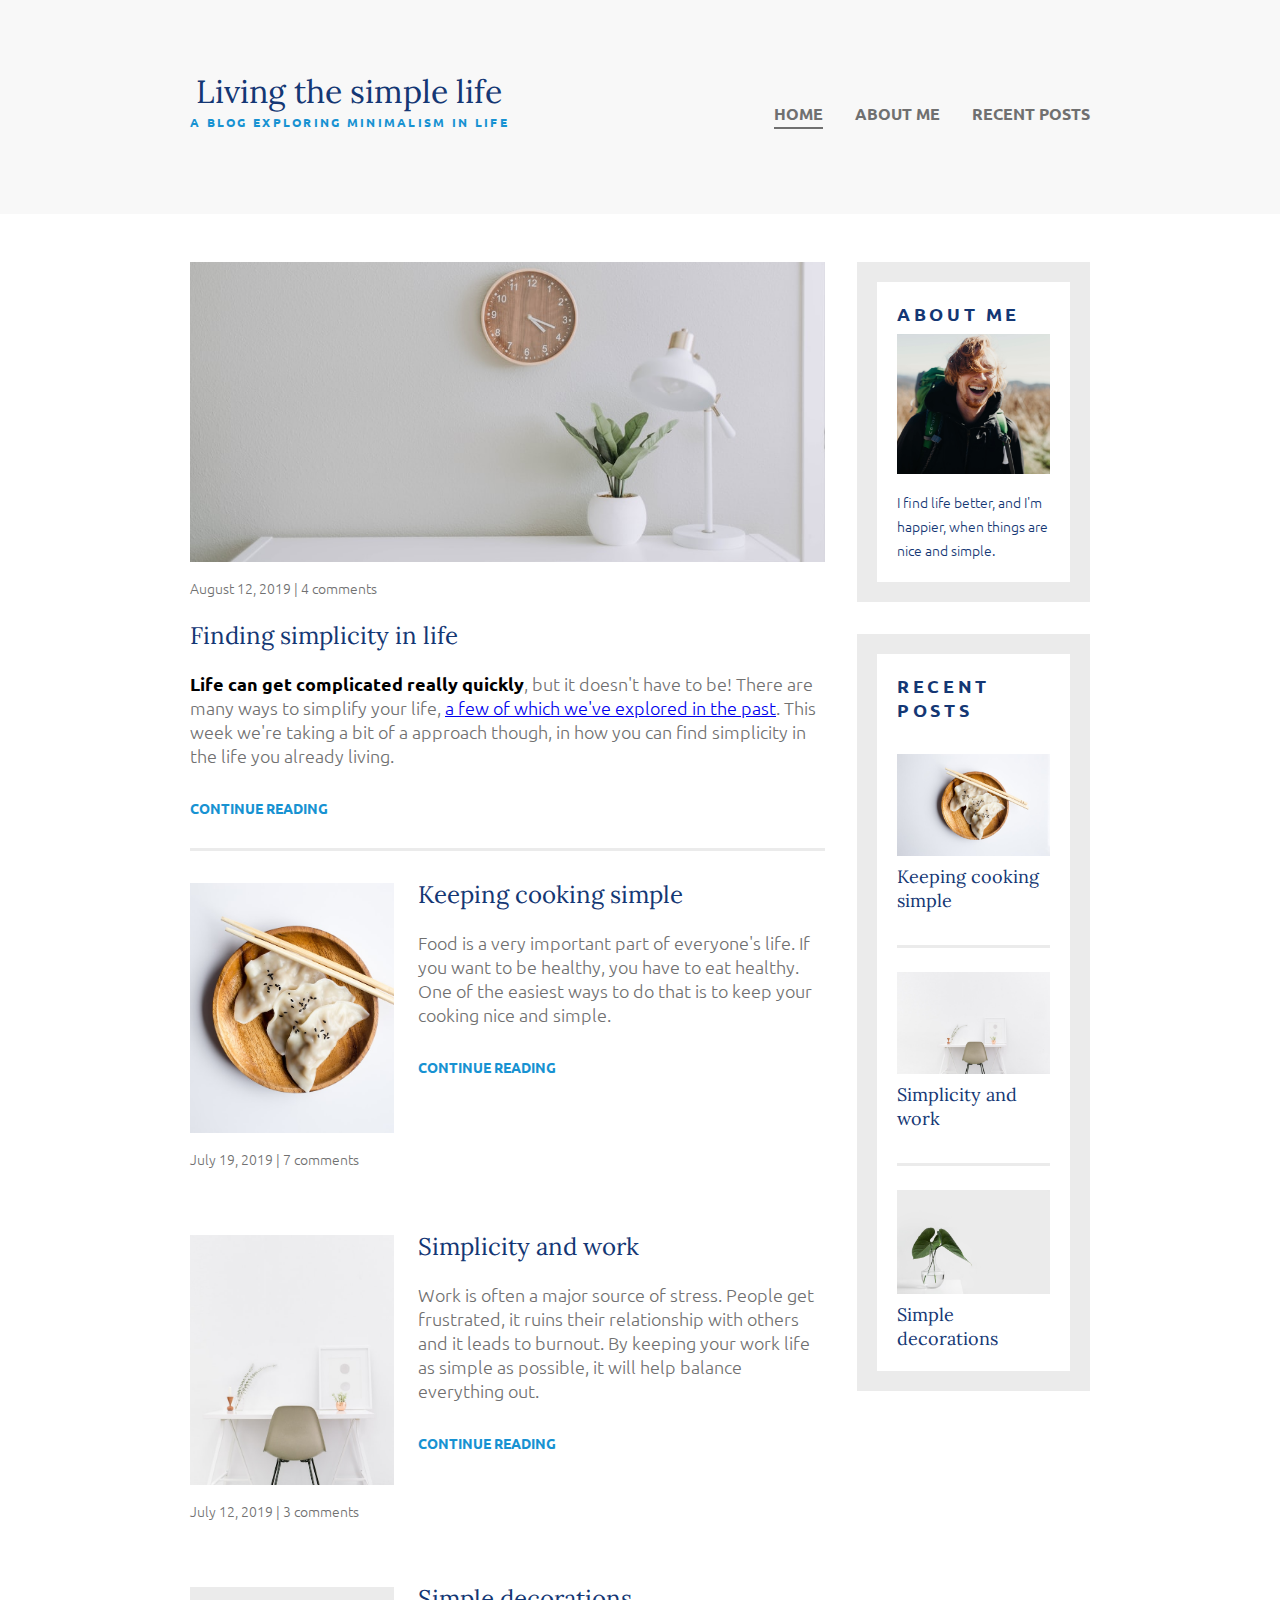
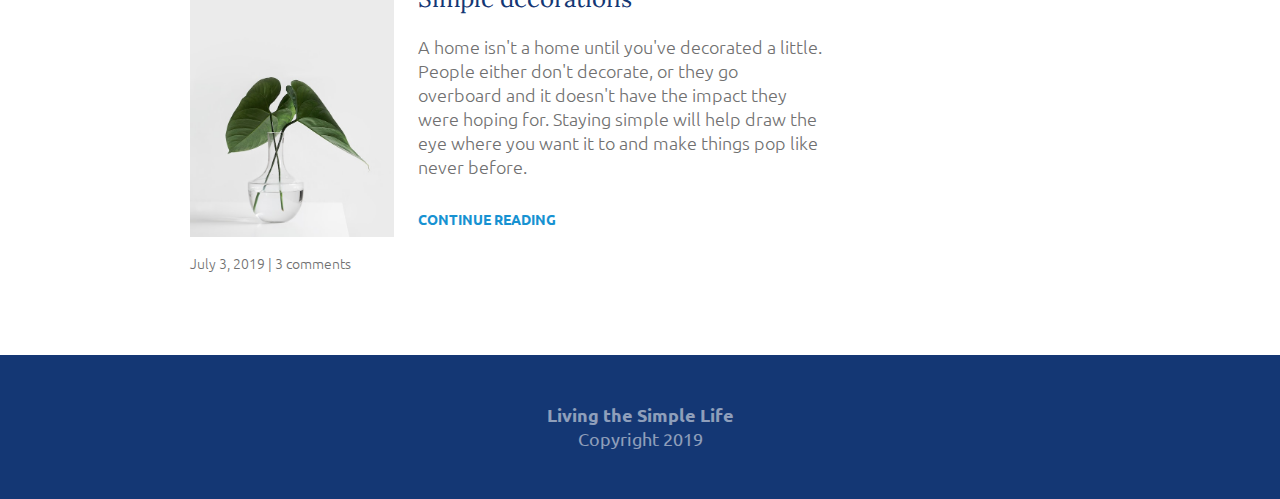
<file: Minimalistic_life_blog/index.html>
<!DOCTYPE html>
<html lang="en">
  <head>
    <meta charset="UTF-8" />
    <meta http-equiv="X-UA-Compatible" content="IE=edge" />
    <meta name="viewport" content="width=device-width, initial-scale=1.0" />
    <link rel="stylesheet" type="text/css" href="./style.css" />
    <link
      href="https://fonts.googleapis.com/css?family=Lora"
      rel="stylesheet"
    />
    <link
      href="https://fonts.googleapis.com/css?family=Ubuntu"
      rel="stylesheet"
    />
    <meta name="author" content="Wojtek" />
    <meta name="keyword" content="blog minimalism minimalistic life" />
    <meta
      name="description"
      content="Blog about minimalistic life!"
    />
    <title>My Blog</title>
  </head>
  <body>
    <div class="wrapper">
      <header>
        <div class="header__container">
          <div class="header__title">
            <h1><a href="./index.html" class="header__title--bigger">Living the simple life</a></h1>
            <p><a href="./index.html"class="header__title--smaller">A blog exploring minimalism in life</a>
              
            </p>
          </div>
          <nav>
            <ul class="nav__list">
              <li class="nav__list--item">
                <a class="nav--active-page nav--link" href="./index.html">Home</a>
              </li>
              <li class="nav__list--item">
                <a class="nav--link" href="./aboutme.html">About Me</a>
              </li>
              <li class="nav__list--item">
                <a class="nav--link" href="./recent_post.html">Recent Posts</a>
              </li>
            </ul>
          </nav>
        </div>
        <!-- header container -->
      </header>
      <div class="content__container">
        <main>
          <section class="section__top">
            <figure>
              <img src="./assets/desk.jfif" alt="" class="top-image" />
              <figcaption class="image-description">
                August 12, 2019 | 4 comments
              </figcaption>
            </figure>
            <div class="section__top-text">
              <h2 class="article-heading">Finding simplicity in life</h2>
              <p class="article-content">
                <span class="article-highlight">Life can get complicated really quickly</span>, but it
                doesn't have to be! There are many ways to simplify your life,
                <a  class="article-link" href="#">a few of which we've explored in the past</a>. This
                week we're taking a bit of a approach though, in how you can
                find simplicity in the life you already living.
              </p>
              <a href="#" class="article-read-more article-read-more-marginbtm">continue reading</a>
            </div>
          </section>
          <section class="section__bottom">
            <article class="article__recent">
              <figure>
                <img
                  src="./assets/food.jfif"
                  alt=""
                  class="article__recent-image"
                />
                <figcaption class="image-description">
                  July 19, 2019 | 7 comments
                </figcaption>
              </figure>
              <div class="article__recent-text">
                <h2 class="article-heading">Keeping cooking simple</h2>
                <p class="article-content">
                  Food is a very important part of everyone's life. If you want
                  to be healthy, you have to eat healthy. One of the easiest
                  ways to do that is to keep your cooking nice and simple.
                </p>
                <a href="#" class="article-read-more">continue reading</a>
              </div>
            </article>
            <article class="article__recent">
              <figure>
                <img
                  src="./assets/chair.jfif"
                  alt=""
                  class="article__recent-image article_recent-image-center"
                />
                <figcaption class="image-description">
                  July 12, 2019 | 3 comments
                </figcaption>
              </figure>
              <div class="article__recent-text">
                <h2 class="article-heading">Simplicity and work</h2>
                <p class="article-content">
                  Work is often a major source of stress. People get frustrated,
                  it ruins their relationship with others and it leads to
                  burnout. By keeping your work life as simple as possible, it
                  will help balance everything out.
                </p>
                <a href="#" class="article-read-more">continue reading</a>
              </div>
            </article>
            <article class="article__recent">
              <figure>
                <img
                  src="./assets/plant.jfif"
                  alt=""
                  class="article__recent-image article__recent-image-position "
                />
                <figcaption class="image-description">
                  July 3, 2019 | 3 comments
                </figcaption>
              </figure>
              <div class="article__recent-text">
                <h2 class="article-heading">Simple decorations</h2>
                <p class="article-content">
                  A home isn't a home until you've decorated a little. People
                  either don't decorate, or they go overboard and it doesn't
                  have the impact they were hoping for. Staying simple will help
                  draw the eye where you want it to and make things pop like
                  never before.
                </p>
                <a href="#" class="article-read-more">continue reading</a>
              </div>
            </article>
          </section>
        </main>
        <div class="sidebar">
          <div class="sidebar-widget widget__top">
            <h2> <a class="widget-heading" href="./aboutme.html">About me</a></h2>
            <img src="./assets/smiling_man.jfif" alt="" class="about-me-image" />
            <p class="widget-content">
              I find life better, and I'm happier, when things are nice and
              simple.
            </p>
          </div>
          <div class="sidebar-widget widget__bottom">
            <h2><a class="widget-heading" href="./recent_post.html">Recent posts</a></h2>
            <div class="widget-item">
              <img src="./assets/food.jfif" alt="" class="widget-image" />
              <h3 class="widget-description">Keeping cooking simple</h3>
            </div>
            <div class="widget-item widget-item--border">
              <img src="./assets/chair.jfif" alt="" class=" widget-image--position widget-image" />
              <h3 class="widget-description">Simplicity and work</h3>
            </div>
            <div class="widget-item  widget-item--border">
              <img src="./assets/plant.jfif" alt="" class="widget-image" />
              <h3 class="widget-description">Simple decorations</h3>
            </div>
          </div>
        </div>
      </div>
      <!-- content container -->
      <footer>
        <h5 class="footer-heading">Living the Simple Life</h5>
        <p class="footer-copyright">Copyright 2019</p>
      </footer>
    </div>
    <!-- page container -->
  </body>
</html>
</file>
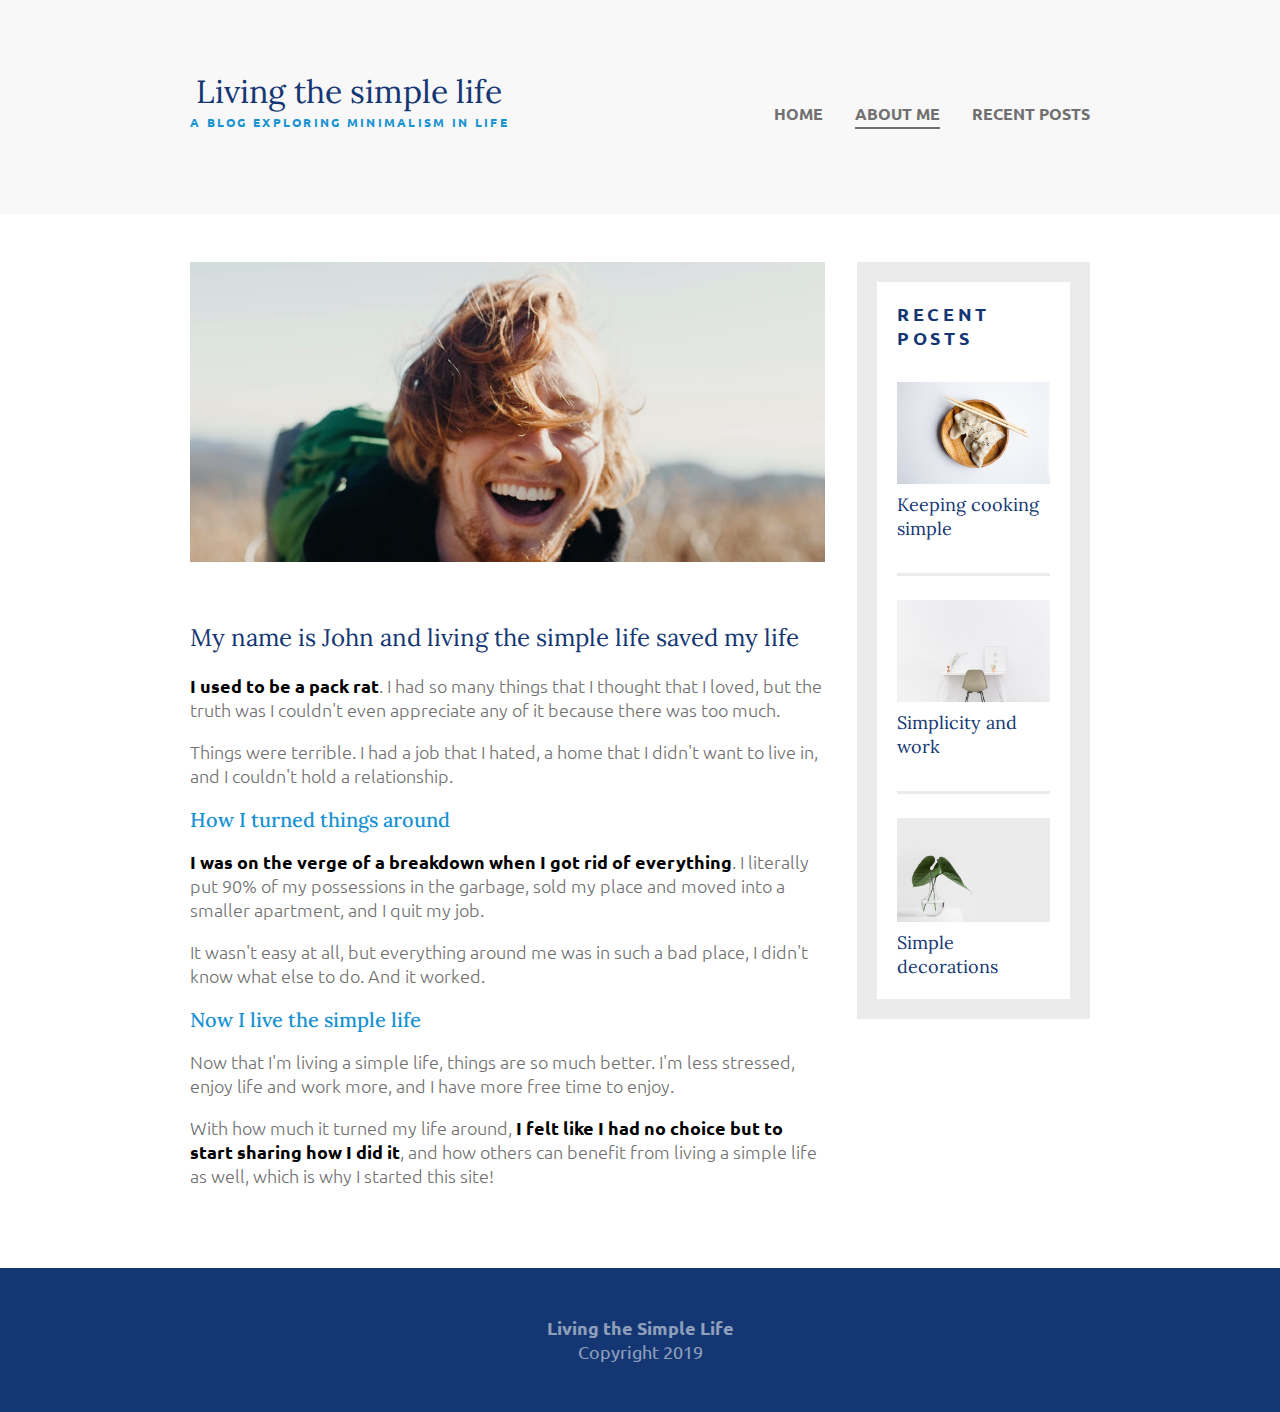
<file: Minimalistic_life_blog/aboutme.html>
<!DOCTYPE html>
<html lang="en">
  <head>
    <meta charset="UTF-8" />
    <meta http-equiv="X-UA-Compatible" content="IE=edge" />
    <meta name="viewport" content="width=device-width, initial-scale=1.0" />
    <link rel="stylesheet" type="text/css" href="./style_aboutme.css" />
    <link
      href="https://fonts.googleapis.com/css?family=Lora"
      rel="stylesheet"
    />
    <link
      href="https://fonts.googleapis.com/css?family=Ubuntu"
      rel="stylesheet"
    />
    <meta name="author" content="Wojtek" />
    <meta name="keyword" content="blog minimalism minimalistic life" />
    <meta
      name="description"
      content="Blog about minimalistic life!"
    />
    <title>My Blog</title>
  </head>
  <body>
    <div class="wrapper">
      <header>
        <div class="header__container">
          <div class="header__title">
            <h1><a class="header__title--bigger" href="./index.html">Living the simple life</a></h1>
            <p><a class="header__title--smaller" href="./aboutme.html">A blog exploring minimalism in life</a>
            </p>
          </div>
          <nav>
            <ul class="nav__list">
              <li class="nav__list--item">
                <a class="nav--link" href="./index.html">Home</a>
              </li>
              <li class="nav__list--item">
                <a class=" nav--active-page nav--link" href="./aboutme.html">About Me</a>
              </li>
              <li class="nav__list--item">
                <a class="nav--link" href="./recent_post.html">Recent Posts</a>
              </li>
            </ul>
          </nav>
        </div>
        <!-- header container -->
      </header>
      <div class="content__container">
        <main>
          <article class="main__article">
            <img src="./assets/smiling_man.jfif" alt="" class="top-image" />
            <div class="main__article-top">
              <h2 class="article-heading">
                My name is John and living the simple life saved my life
              </h2>
              <p class="article-content">
                <span class="article-highlight">I used to be a pack rat</span>.
                I had so many things that I thought that I loved, but the truth
                was I couldn't even appreciate any of it because there was too
                much.
              </p>
              <p class="article-content">
                Things were terrible. I had a job that I hated, a home that I
                didn't want to live in, and I couldn't hold a relationship.
              </p>
            </div>
            <div class="main__article-middle">
              <h2 class="article-subheading">How I turned things around</h2>
              <p class="article-content">
                <span class="article-highlight"
                  >I was on the verge of a breakdown when I got rid of
                  everything</span
                >. I literally put 90% of my possessions in the garbage, sold my
                place and moved into a smaller apartment, and I quit my job.
              </p>
              <p class="article-content">
                It wasn't easy at all, but everything around me was in such a
                bad place, I didn't know what else to do. And it worked.
              </p>
            </div>

            <div class="main__article-bottom">
              <h2 class="article-subheading">Now I live the simple life</h2>
              <p class="article-content">
                Now that I'm living a simple life, things are so much better.
                I'm less stressed, enjoy life and work more, and I have more
                free time to enjoy.
              </p>
              <p class="article-content">
                With how much it turned my life around, <span class="article-highlight">I felt like I had no
                    choice but to start sharing how I did it</span>, and how others can
                benefit from living a simple life as well, which is why I
                started this site!
              </p>
            </div>
          </article>
        </main>
        <div class="sidebar">
          <div class="sidebar-widget">
            <h2> <a class="widget-heading" href="./recent_post.html">Recent posts</a></h2>
            <div class="widget-item">
              <img src="./assets/food.jfif" alt="" class="widget-image" />
              <h3 class="widget-description">Keeping cooking simple</h3>
            </div>
            <div class="widget-item widget-item--border">
              <img src="./assets/chair.jfif" alt="" class="widget-image widget-image--position" />
              <h3 class="widget-description">Simplicity and work</h3>
            </div>
            <div class="widget-item widget-item--border">
              <img src="./assets/plant.jfif" alt="" class="widget-image" />
              <h3 class="widget-description">Simple decorations</h3>
            </div>
          </div>
        </div>
      </div>
      <!-- content container -->
      <footer>
        <h5 class="footer-heading">Living the Simple Life</h5>
        <p class="footer-copyright">Copyright 2019</p>
      </footer>
    </div>
    <!-- page container -->
  </body>
</html>
</file>
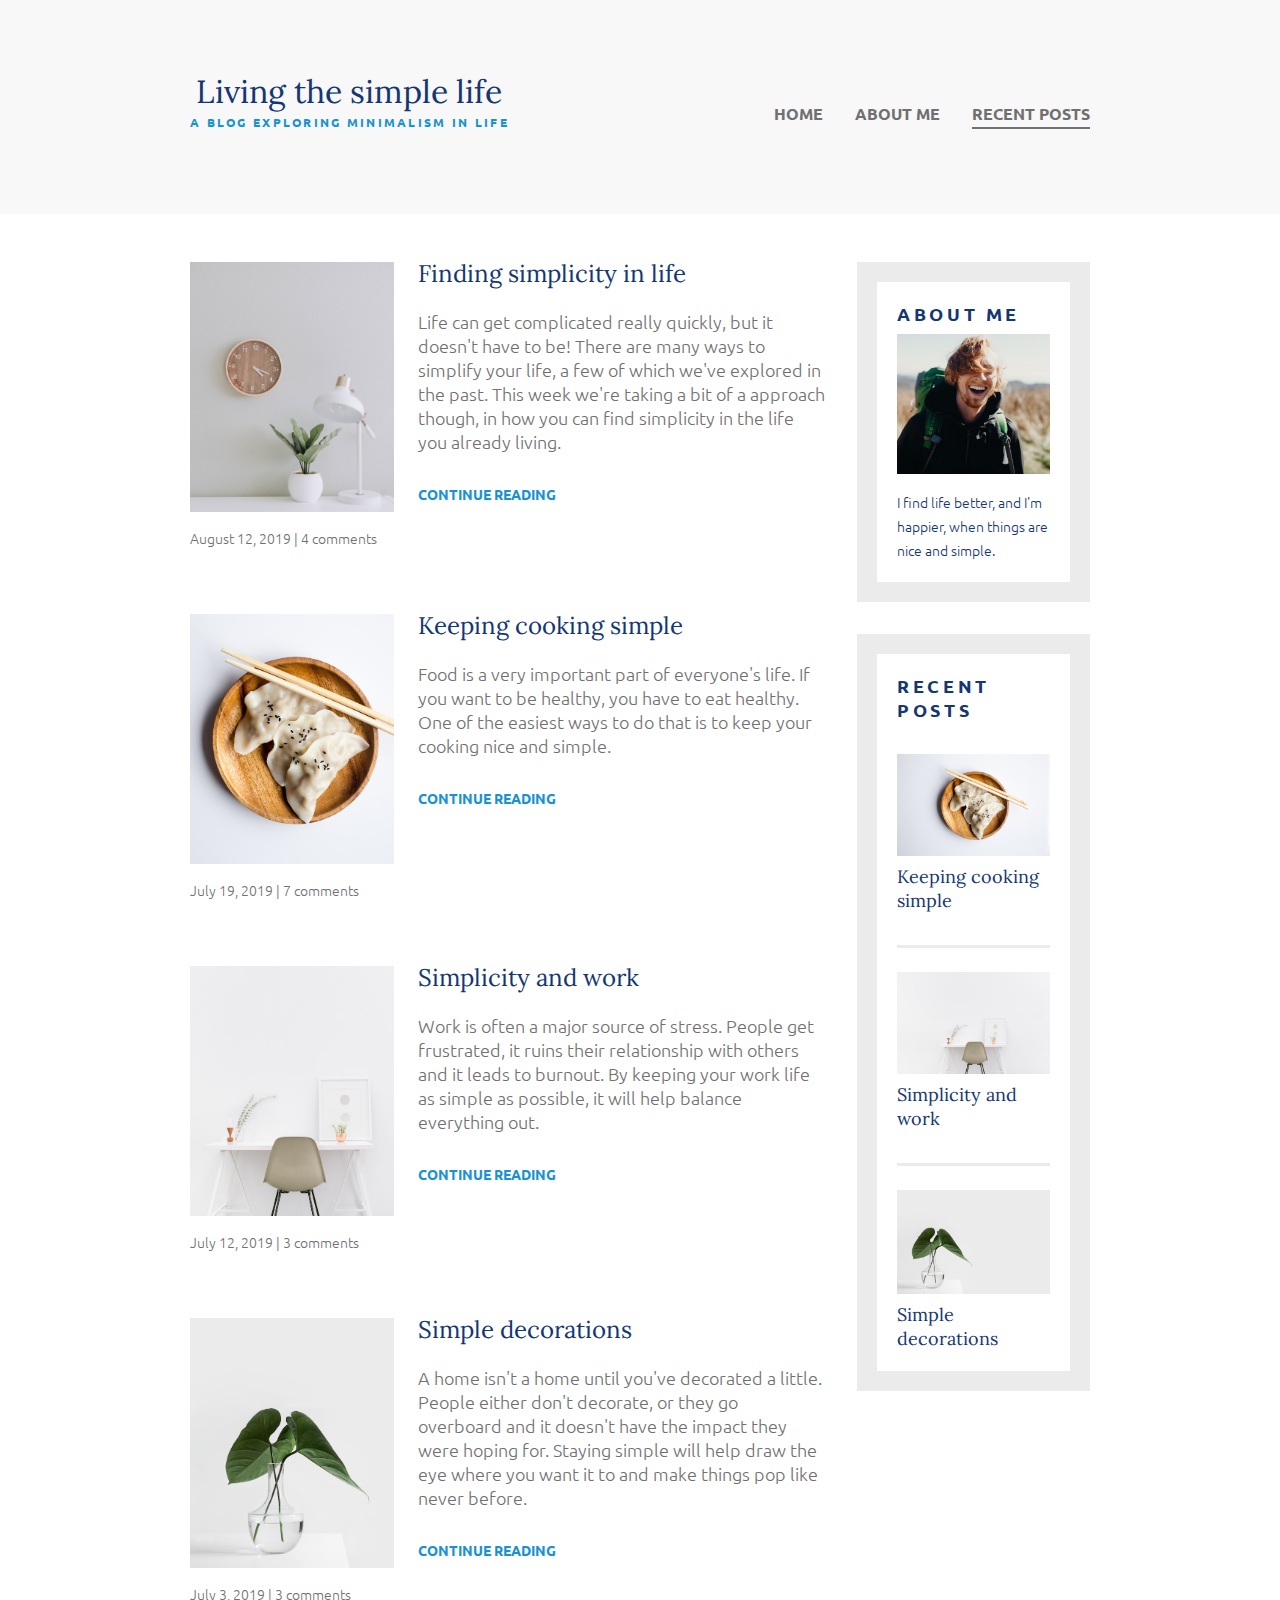
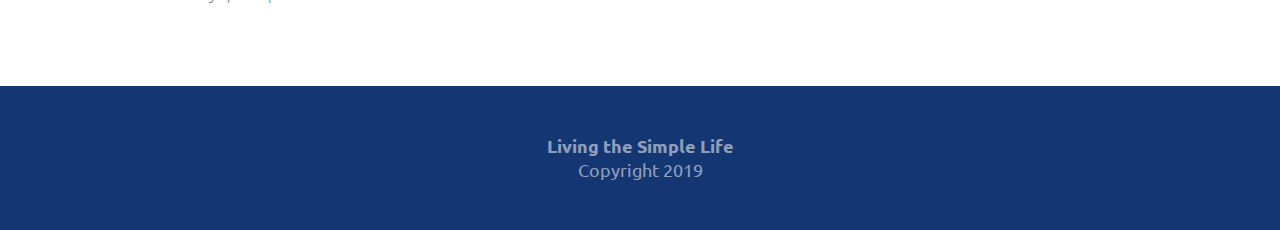
<file: Minimalistic_life_blog/recent_post.html>
<!DOCTYPE html>
<html lang="en">
  <head>
    <meta charset="UTF-8" />
    <meta http-equiv="X-UA-Compatible" content="IE=edge" />
    <meta name="viewport" content="width=device-width, initial-scale=1.0" />
    <link rel="stylesheet" type="text/css" href="./style_recent_post.css" />
    <link
      href="https://fonts.googleapis.com/css?family=Lora"
      rel="stylesheet"
    />
    <link
      href="https://fonts.googleapis.com/css?family=Ubuntu"
      rel="stylesheet"
    />
    <meta name="author" content="Wojtek" />
    <meta name="keyword" content="blog minimalism minimalistic life" />
    <meta
      name="description"
      content="Blog about minimalistic life!"
    />
    <title>My Blog</title>
  </head>
  <body>
    <div class="wrapper">
      <header>
        <div class="header__container">
          <div class="header__title">
            <h1><a class="header__title--bigger" href="./index.html">Living the simple life</a></h1>
            <p><a class="header__title--smaller" href="./index.html">A blog exploring minimalism in life</a></p>
          </div>
          <nav>
            <ul class="nav__list">
              <li class="nav__list--item">
                <a class=" nav--link" href="./index.html">Home</a>
              </li>
              <li class="nav__list--item">
                <a class="nav--link" href="./aboutme.html">About Me</a>
              </li>
              <li class="nav__list--item">
                <a class="nav--active-page nav--link" href="./recent_post.html">Recent Posts</a>
              </li>
            </ul>
          </nav>
        </div>
        <!-- header container -->
      </header>
      <div class="content__container">
        <main>
            <article class="article__recent">
                <figure>
                  <img
                    src="./assets/desk.jfif"
                    alt=""
                    class="article__recent-image article__recent-image-top"
                  />
                  <figcaption class="image-description">
                    August 12, 2019 | 4 comments
                  </figcaption>
                </figure>
                <div class="article__recent-text">
                  <h2 class="article-heading">Finding simplicity in life</h2>
                  <p class="article-content">
                    Life can get complicated really quickly, but it
                doesn't have to be! There are many ways to simplify your life,
                a few of which we've explored in the past. This
                week we're taking a bit of a approach though, in how you can
                find simplicity in the life you already living.
                  </p>
                  <a href="#" class="article-read-more">continue reading</a>
                </div>
              </article>
            <article class="article__recent">
              <figure>
                <img
                  src="./assets/food.jfif"
                  alt=""
                  class="article__recent-image"
                />
                <figcaption class="image-description">
                  July 19, 2019 | 7 comments
                </figcaption>
              </figure>
              <div class="article__recent-text">
                <h2 class="article-heading">Keeping cooking simple</h2>
                <p class="article-content">
                  Food is a very important part of everyone's life. If you want
                  to be healthy, you have to eat healthy. One of the easiest
                  ways to do that is to keep your cooking nice and simple.
                </p>
                <a href="#" class="article-read-more">continue reading</a>
              </div>
            </article>
            <article class="article__recent">
              <figure>
                <img
                  src="./assets/chair.jfif"
                  alt=""
                  class="article__recent-image article_recent-image-center"
                />
                <figcaption class="image-description">
                  July 12, 2019 | 3 comments
                </figcaption>
              </figure>
              <div class="article__recent-text">
                <h2 class="article-heading">Simplicity and work</h2>
                <p class="article-content">
                  Work is often a major source of stress. People get frustrated,
                  it ruins their relationship with others and it leads to
                  burnout. By keeping your work life as simple as possible, it
                  will help balance everything out.
                </p>
                <a href="#" class="article-read-more">continue reading</a>
              </div>
            </article>
            <article class="article__recent">
              <figure>
                <img
                  src="./assets/plant.jfif"
                  alt=""
                  class="article__recent-image article__recent-image-position "
                />
                <figcaption class="image-description">
                  July 3, 2019 | 3 comments
                </figcaption>
              </figure>
              <div class="article__recent-text">
                <h2 class="article-heading">Simple decorations</h2>
                <p class="article-content">
                  A home isn't a home until you've decorated a little. People
                  either don't decorate, or they go overboard and it doesn't
                  have the impact they were hoping for. Staying simple will help
                  draw the eye where you want it to and make things pop like
                  never before.
                </p>
                <a href="#" class="article-read-more">continue reading</a>
              </div>
            </article>
        </main>
        <div class="sidebar">
          <div class="sidebar-widget widget__top">
            <h2><a href="./aboutme.html" class="widget-heading">About me</a></h2>
            <img src="./assets/smiling_man.jfif" alt="" class="about-me-image" />
            <p class="widget-content">
              I find life better, and I'm happier, when things are nice and
              simple.
            </p>
          </div>
          <div class="sidebar-widget widget__bottom">
            <h2><a class="widget-heading" href="./recent_post.html">Recent posts</a></h2>
            <div class="widget-item">
              <img src="./assets/food.jfif" alt="" class="widget-image" />
              <h3 class="widget-description">Keeping cooking simple</h3>
            </div>
            <div class="widget-item widget-item--border">
              <img src="./assets/chair.jfif" alt="" class=" widget-image--position widget-image" />
              <h3 class="widget-description">Simplicity and work</h3>
            </div>
            <div class="widget-item  widget-item--border">
              <img src="./assets/plant.jfif" alt="" class="widget-image" />
              <h3 class="widget-description">Simple decorations</h3>
            </div>
          </div>
        </div>
      </div>
      <!-- content container -->
      <footer>
        <h5 class="footer-heading">Living the Simple Life</h5>
        <p class="footer-copyright">Copyright 2019</p>
      </footer>
    </div>
    <!-- page container -->
  </body>
</html>
</file>
<file: Minimalistic_life_blog/style.css>
html,body,div,span,applet,object,iframe,h1,h2,h3,h4,h5,h6,p,blockquote,pre,a,abbr,acronym,address,big,cite,code,del,dfn,em,img,ins,kbd,q,s,samp,small,strike,strong,sub,sup,tt,var,b,u,i,center,dl,dt,dd,ol,ul,li,fieldset,form,label,legend,table,caption,tbody,tfoot,thead,tr,th,td,article,aside,canvas,details,embed,figure,figcaption,footer,header,hgroup,menu,nav,output,ruby,section,summary,time,mark,audio,video { margin: 0; padding: 0; border: 0; font-size: 100%; font: inherit; vertical-align: baseline;}
article,aside,details,figcaption,figure,footer,header,hgroup,menu,nav,section { display: block;}
body { line-height: 1;}
ol,ul { list-style: none;}
blockquote,q { quotes: none;}
blockquote:before,blockquote:after,q:before,q:after { content: ''; content: none;}
table { border-collapse: collapse; border-spacing: 0;}

:root {
    --white: #F8F8F8;
    --grey: #707070;
    --light-blue: #1792D2;
    --navy: #143774;
    --dark-grey: #EBEBEB;
}

html {
    box-sizing: border-box;
}

*,
*::after,
*::before {
    box-sizing: inherit;
}

body {
    font-family: 'Ubuntu', serif;
    line-height: 1.5rem; 
}

/* IMAGES */

img {
    max-width: 100%;
    display: block;
}

.top-image {
    max-height: 300px;
    min-height: 200px;
    width: 100%;
    object-fit: cover;
    object-position: center bottom;
}

.article__recent-image {
    min-height: 250px;
    object-fit: cover;
}

.article__recent-image-position {
    object-position: 0% 50%;
}

.about-me-image {
    max-height: 140px;
    width: 100%;
    object-fit: cover;
    object-position: bottom;
    margin-top: 0.5em;
    margin-bottom: 1em;
}


/*=================================
TYPOGRAPHY 
=================================*/



.header__title {
    display: grid;
    justify-items: center;
}

.header__title--bigger {
    color: var(--navy);
    font-size: 2rem;
    font-family: 'Lora', serif;
    font-weight: 400;
    text-decoration: none;
}

.header__title--smaller {
    color: var(--light-blue);
    font-weight: 700;
    font-family: 'Ubuntu', serif;
    font-size: 0.75rem;
    margin-top: 0.5em;
    text-transform: uppercase;
    letter-spacing: 0.19em;
    text-decoration: none;
}

.article-heading {
    color: var(--navy);
    font-size: 1.5rem;
    font-weight: 400;
    font-family: 'Lora', serif;
    margin-bottom: 1em;
}

.article-content {
    color: var(--grey);
    font-size: 1.125rem;
    font-weight: 300;
    font-family: 'Ubuntu', serif;
}

.article-highlight {
    font-weight: 700;
    color: black;
}

.article-read-more {
    font-family: 'Ubuntu', serif;
    font-weight: 700;
    font-size: 0.875rem;
    color: var(--light-blue);
    text-transform: uppercase;
    text-decoration: none;
    transition: all 0.3s ease;
    display: inline-block;
    margin-top: 2em ; /**/
}

.article-read-more:hover,
.article-read-more:focus,
.article-link:hover,
.article-link:focus {
    text-decoration: underline;
    color: var(--navy);
}

.article-read-more-marginbtm {
    margin-bottom: 2em;
}

.image-description {
    font-family: 'Ubuntu', serif;
    font-weight: 300;
    font-size: 0.875rem;
    color: var(--grey);
    margin-top: 1em;
}

.widget-heading {
    font-size: 1.125rem;
    color: var(--navy);
    font-weight: 700;
    font-family: 'Ubuntu', serif;
    letter-spacing: 0.2em;
    text-transform: uppercase;
    text-decoration: none;
}

.widget-description {
    font-size: 1.125rem;
    color: var(--navy);
    font-weight: 400;
    font-family: 'Lora', serif;
    margin-top: 0.5em;
}

.widget-content {
    color: var(--navy);
    font-weight: 300;
    font-family: 'Ubuntu' serif;
    font-size: 0.875rem;
}

.footer-heading,
.footer-copyright {
    font-family: 'Ubuntu', serif;
    font-size: 1.125rem;
    color: var(--white);
    font-weight: 400;
    opacity: 0.54;
}

.footer-heading {
    font-weight: 700;
}



/*==================================
LAYOUT
==================================*/

.wrapper {
    width: 100%;
}

header {
    padding: 5em 0;
    display: flex;
    justify-content: center;
    background-color: var(--white);
}

.header__container {
    width: 90%;
    max-width: 900px;
    display: flex;
    justify-content: space-between;
}

.content__container {
    width: 90%;
    max-width: 900px;
    margin: 3em auto;
    margin-bottom: 5em;
    display: grid;
    grid-template-columns: 3fr 1.1fr;
    grid-template-areas:
        "m  s"
        "f f";
    grid-column-gap: 2em;
}

main {
    grid-area: m;
    display: grid;
    grid-gap: 2em;
}

.sidebar {
    grid-area: s;
    display: grid;
    grid-gap: 2em 0;
    align-content: start;
}

.sidebar-widget {
    border: 1.25em solid var(--dark-grey);
    padding: 1.25em;
}

.widget__bottom {
    display: grid;
    grid-gap: 2em 0;
}

.widget-item--border {
    border-top: 3px solid var(--dark-grey);
    padding-top: 1.5em;
}

footer {
    background-color: var(--navy);
    grid-area: f;
    padding: 3em 0;
    display: grid;
    place-items: center;
}

.article__recent {
    display: grid;
    grid-template-columns: 1fr 2fr;
    grid-gap: 0 1.5em;
}

.article__recent-text {
    display: grid;
    align-content: start;
}

.section__bottom {
    display: grid;
    grid-row-gap: 4em;
}

.section__top {
    display: grid;
    grid-gap: 1.5em 0;
    border-bottom: 3px solid var(--dark-grey);
}

/* NAVIGATION */

.nav__list {
    font-family: 'Ubuntu', serif;
    font-size: 1rem;
    color: var(--grey);
    display: flex;
    text-transform: uppercase;
    margin-top: 1.3em;
    justify-content: center;
}

.nav__list--item {
    margin-left: 2em;
}

.nav--active-page {
    border-bottom: 2px solid var(--grey);
    padding: 0.2em 0;
    transition: border-bottom 0.3s ease-in-out;
}

.nav--link {
    text-decoration: none;
    color: var(--grey);
    font-weight: 700;
    padding: 0.2em 0;
    transition: color 0.3s ease-in-out;
}

.nav--link:hover,
.nav--link:focus {
    color: var(--light-blue);
    outline: none;
}

.nav--active-page:hover,
.nav--active-page:focus {
    color: var(--grey);
}

@media screen and (max-width:900px) {
    .nav__list {
        flex-direction: column;
    }

    .header__container {
        flex-direction: column;
    }

    header {
        text-align: center;
    }

    .nav__list--item {
        margin: 0.5em 0;
    }
    
    .content__container {
        display: flex;
        flex-flow: column nowrap;
        margin-bottom: 0;
    }

    .article__recent {
        display: flex;
        flex-flow: column nowrap;
    }

    .about-me-image {
        object-position: 50% 55%;
        max-height: 200px;
    }

    .section__top {
        display: flex;
        flex-flow: column nowrap;
        gap: 0;
    }

    .image-description {
        margin-bottom: 1.5em;
    }
    
    .sidebar {
        grid-gap: 5em 0;
        margin: 5em 0; 
    }
    .widget-image {
        max-height: 150px;
        width: 100%;
        object-fit: cover;
        object-position: 50% 55%;
    }
    .widget-image--position {
        object-position: bottom;
    }
    .article__recent-image {
    max-height: 300px;
    min-height: 200px;
    width: 100%;
    object-fit: cover;
    object-position: center ;
    }
    .article_recent-image-center {
        object-position: bottom;
    }
}
</file>
<file: Minimalistic_life_blog/style_aboutme.css>
html,body,div,span,applet,object,iframe,h1,h2,h3,h4,h5,h6,p,blockquote,pre,a,abbr,acronym,address,big,cite,code,del,dfn,em,img,ins,kbd,q,s,samp,small,strike,strong,sub,sup,tt,var,b,u,i,center,dl,dt,dd,ol,ul,li,fieldset,form,label,legend,table,caption,tbody,tfoot,thead,tr,th,td,article,aside,canvas,details,embed,figure,figcaption,footer,header,hgroup,menu,nav,output,ruby,section,summary,time,mark,audio,video { margin: 0; padding: 0; border: 0; font-size: 100%; font: inherit; vertical-align: baseline;}
article,aside,details,figcaption,figure,footer,header,hgroup,menu,nav,section { display: block;}
body { line-height: 1;}
ol,ul { list-style: none;}
blockquote,q { quotes: none;}
blockquote:before,blockquote:after,q:before,q:after { content: ''; content: none;}
table { border-collapse: collapse; border-spacing: 0;}

:root {
    --white: #F8F8F8;
    --grey: #707070;
    --light-blue: #1792D2;
    --navy: #143774;
    --dark-grey: #EBEBEB;
}

html {
    box-sizing: border-box;
}

*,
*::after,
*::before {
    box-sizing: inherit;
}

body {
    font-family: 'Ubuntu', serif;
    line-height: 1.5rem; 
}

/* IMAGES */

img {
    max-width: 100%;
    display: block;
}

.top-image {
    max-height: 300px;
    min-height: 200px;
    width: 100%;
    object-fit: cover;
    object-position: center ;
}

.article__recent-image {
    min-height: 250px;
    object-fit: cover;
}

.article__recent-image-position {
    object-position: 0% 50%;
}

.about-me-image {
    max-height: 140px;
    width: 100%;
    object-fit: cover;
    object-position: bottom;
    margin-top: 0.5em;
    margin-bottom: 1em;
}

/*=================================
TYPOGRAPHY 
=================================*/



.header__title {
    display: grid;
    justify-items: center;
}

.header__title--bigger {
    color: var(--navy);
    font-size: 2rem;
    font-family: 'Lora', serif;
    font-weight: 400;
    text-decoration: none;
}

.header__title--smaller {
    color: var(--light-blue);
    font-weight: 700;
    font-family: 'Ubuntu', serif;
    font-size: 0.75rem;
    margin-top: 0.5em;
    text-transform: uppercase;
    letter-spacing: 0.19em;
    text-decoration: none;
}

.article-heading {
    color: var(--navy);
    font-size: 1.5rem;
    font-weight: 400;
    font-family: 'Lora', serif;
    margin-bottom: 1em;
}

.article-subheading {
    font-size: 1.25rem;
    color: var(--light-blue);
    font-weight: 500;
    font-family: 'Lora', serif;
    margin-top: 1em; 
}

.article-content {
    color: var(--grey);
    font-size: 1.125rem;
    font-weight: 300;
    font-family: 'Ubuntu', serif;
    margin-top: 1em;
}

.article-highlight {
    font-weight: 700;
    color: black;
}


.widget-heading {
    font-size: 1.125rem;
    color: var(--navy);
    font-weight: 700;
    font-family: 'Ubuntu', serif;
    letter-spacing: 0.2em;
    text-transform: uppercase;
    text-decoration: none;
}

.widget-description {
    font-size: 1.125rem;
    color: var(--navy);
    font-weight: 400;
    font-family: 'Lora', serif;
    margin-top: 0.5em;
}

.footer-heading,
.footer-copyright {
    font-family: 'Ubuntu', serif;
    font-size: 1.125rem;
    color: var(--white);
    font-weight: 400;
    opacity: 0.54;
}

.footer-heading {
    font-weight: 700;
}



/*==================================
LAYOUT
==================================*/


.wrapper {
    width: 100%;
}

header {
    padding: 5em 0;
    display: flex;
    justify-content: center;
    background-color: var(--white);
}

.header__container {
    width: 90%;
    max-width: 900px;
    display: flex;
    justify-content: space-between;
}

.content__container {
    width: 90%;
    max-width: 900px;
    margin: 3em auto;
    margin-bottom: 5em;
    display: grid;
    grid-template-columns: 3fr 1.1fr;
    grid-template-areas:
        "m  s"
        "f f";
    grid-column-gap: 2em;
}

main {
    grid-area: m;
}

.sidebar {
    grid-area: s;
}

.main__article-top {
    margin-top: 4em;
}

.sidebar-widget {
    border: 1.25em solid var(--dark-grey);
    padding: 1.25em;
    display: grid;
    grid-gap: 2em 0;
}


.widget-item--border {
    border-top: 3px solid var(--dark-grey);
    padding-top: 1.5em;
}

footer {
    background-color: var(--navy);
    grid-area: f;
    padding: 3em 0;
    display: grid;
    place-items: center;
}


/* NAVIGATION */

.nav__list {
    font-family: 'Ubuntu', serif;
    font-size: 1rem;
    color: var(--grey);
    display: flex;
    text-transform: uppercase;
    margin-top: 1.3em;
    justify-content: center;
}

.nav__list--item {
    margin-left: 2em;
}

.nav--active-page {
    border-bottom: 2px solid var(--grey);
    padding: 0.2em 0;
    transition: border-bottom 0.3s ease-in-out;
}

.nav--link {
    text-decoration: none;
    color: var(--grey);
    font-weight: 700;
    padding: 0.2em 0;
    transition: color 0.3s ease-in-out;
}

.nav--link:hover,
.nav--link:focus {
    color: var(--light-blue);
    outline: none;
}

.nav--active-page:hover,
.nav--active-page:focus {
    color: var(--grey);
}

/* MEDIA */

@media screen and (max-width:900px) {
    .nav__list {
        flex-direction: column;
    }

    .header__container {
        flex-direction: column;
    }

    header {
        text-align: center;
    }

    .nav__list--item {
        margin: 0.5em 0;
    }

    .content__container {
        display: flex;
        flex-flow: column nowrap;
        margin-bottom: 0;
    }

    .sidebar {
        margin: 5em 0; 
    }
    .widget-image {
        max-height: 150px;
        width: 100%;
        object-fit: cover;
        object-position:50% 55%;
    }
    .widget-image--position {
        object-position: bottom;
    }
    
}
</file>
<file: Minimalistic_life_blog/style_recent_post.css>
html,body,div,span,applet,object,iframe,h1,h2,h3,h4,h5,h6,p,blockquote,pre,a,abbr,acronym,address,big,cite,code,del,dfn,em,img,ins,kbd,q,s,samp,small,strike,strong,sub,sup,tt,var,b,u,i,center,dl,dt,dd,ol,ul,li,fieldset,form,label,legend,table,caption,tbody,tfoot,thead,tr,th,td,article,aside,canvas,details,embed,figure,figcaption,footer,header,hgroup,menu,nav,output,ruby,section,summary,time,mark,audio,video { margin: 0; padding: 0; border: 0; font-size: 100%; font: inherit; vertical-align: baseline;}
article,aside,details,figcaption,figure,footer,header,hgroup,menu,nav,section { display: block;}
body { line-height: 1;}
ol,ul { list-style: none;}
blockquote,q { quotes: none;}
blockquote:before,blockquote:after,q:before,q:after { content: ''; content: none;}
table { border-collapse: collapse; border-spacing: 0;}

:root {
    --white: #F8F8F8;
    --grey: #707070;
    --light-blue: #1792D2;
    --navy: #143774;
    --dark-grey: #EBEBEB;
}

html {
    box-sizing: border-box;
}

*,
*::after,
*::before {
    box-sizing: inherit;
}

body {
    font-family: 'Ubuntu', serif;
    line-height: 1.5rem; 
}

/* IMAGES */

img {
    max-width: 100%;
    display: block;
}

.article__recent-image {
    min-height: 250px;
    object-fit: cover;
}

.article__recent-image-position {
    object-position: 0% 50%;
}

.about-me-image {
    max-height: 140px;
    width: 100%;
    object-fit: cover;
    object-position: bottom;
    margin-top: 0.5em;
    margin-bottom: 1em;
}

.article__recent-image-top {
object-position: 80%;
}

/*=================================
TYPOGRAPHY 
=================================*/



.header__title {
    display: grid;
    justify-items: center;
}

.header__title--bigger {
    color: var(--navy);
    font-size: 2rem;
    font-family: 'Lora', serif;
    font-weight: 400;
    text-decoration: none;
}

.header__title--smaller {
    color: var(--light-blue);
    font-weight: 700;
    font-family: 'Ubuntu', serif;
    font-size: 0.75rem;
    margin-top: 0.5em;
    text-transform: uppercase;
    letter-spacing: 0.19em;
    text-decoration: none;
}

.article-heading {
    color: var(--navy);
    font-size: 1.5rem;
    font-weight: 400;
    font-family: 'Lora', serif;
    margin-bottom: 1em;
}

.article-content {
    color: var(--grey);
    font-size: 1.125rem;
    font-weight: 300;
    font-family: 'Ubuntu', serif;
}

.article-read-more {
    font-family: 'Ubuntu', serif;
    font-weight: 700;
    font-size: 0.875rem;
    color: var(--light-blue);
    text-transform: uppercase;
    text-decoration: none;
    transition: all 0.3s ease;
    display: inline-block;
    margin-top: 2em ; /**/
}

.article-read-more:hover,
.article-read-more:focus 
{
    text-decoration: underline;
    color: var(--navy);
}

.image-description {
    font-family: 'Ubuntu', serif;
    font-weight: 300;
    font-size: 0.875rem;
    color: var(--grey);
    margin-top: 1em;
}

.widget-heading {
    font-size: 1.125rem;
    color: var(--navy);
    font-weight: 700;
    font-family: 'Ubuntu', serif;
    letter-spacing: 0.2em;
    text-transform: uppercase;
    text-decoration: none;
}

.widget-description {
    font-size: 1.125rem;
    color: var(--navy);
    font-weight: 400;
    font-family: 'Lora', serif;
    margin-top: 0.5em;
}

.widget-content {
    color: var(--navy);
    font-weight: 300;
    font-family: 'Ubuntu' serif;
    font-size: 0.875rem;
}

.footer-heading,
.footer-copyright {
    font-family: 'Ubuntu', serif;
    font-size: 1.125rem;
    color: var(--white);
    font-weight: 400;
    opacity: 0.54;
}

.footer-heading {
    font-weight: 700;
}



/*==================================
LAYOUT
==================================*/

.wrapper {
    width: 100%;
}

header {
    padding: 5em 0;
    display: flex;
    justify-content: center;
    background-color: var(--white);
}

.header__container {
    width: 90%;
    max-width: 900px;
    display: flex;
    justify-content: space-between;
}

.content__container {
    width: 90%;
    max-width: 900px;
    margin: 3em auto;
    margin-bottom: 5em;
    display: grid;
    grid-template-columns: 3fr 1.1fr;
    grid-template-areas:
        "m  s"
        "f f";
    grid-column-gap: 2em;
}

main {
    grid-area: m;
    display: grid;
    grid-gap: 4em;
}

.sidebar {
    grid-area: s;
    display: grid;
    grid-gap: 2em 0;
    align-content: start;
}

.sidebar-widget {
    border: 1.25em solid var(--dark-grey);
    padding: 1.25em;
}

.widget__bottom {
    display: grid;
    grid-gap: 2em 0;
}

.widget-item--border {
    border-top: 3px solid var(--dark-grey);
    padding-top: 1.5em;
}

footer {
    background-color: var(--navy);
    grid-area: f;
    padding: 3em 0;
    display: grid;
    place-items: center;
}

.article__recent {
    display: grid;
    grid-template-columns: 1fr 2fr;
    grid-gap: 0 1.5em;
}

.article__recent-text {
    display: grid;
    align-content: start;
}


/* NAVIGATION */

.nav__list {
    font-family: 'Ubuntu', serif;
    font-size: 1rem;
    color: var(--grey);
    display: flex;
    text-transform: uppercase;
    margin-top: 1.3em;
    justify-content: center;
}

.nav__list--item {
    margin-left: 2em;
}

.nav--active-page {
    border-bottom: 2px solid var(--grey);
    padding: 0.2em 0;
    transition: border-bottom 0.3s ease-in-out;
}

.nav--link {
    text-decoration: none;
    color: var(--grey);
    font-weight: 700;
    padding: 0.2em 0;
    transition: color 0.3s ease-in-out;
}

.nav--link:hover,
.nav--link:focus {
    color: var(--light-blue);
    outline: none;
}

.nav--active-page:hover,
.nav--active-page:focus {
    color: var(--grey);
}

@media screen and (max-width:900px) {
    .nav__list {
        flex-direction: column;
    }

    .header__container {
        flex-direction: column;
    }

    header {
        text-align: center;
    }

    .nav__list--item {
        margin: 0.5em 0;
    }
    
    .content__container {
        display: flex;
        flex-flow: column nowrap;
        margin-bottom: 0;
    }

    .article__recent {
        display: flex;
        flex-flow: column nowrap;
    }

    .about-me-image {
        object-position: 50% 55%;
        max-height: 200px;
    }


    .image-description {
        margin-bottom: 1.5em;
    }
    
    .sidebar {
        grid-gap: 5em 0;
        margin: 5em 0; 
    }
    .widget-image {
        max-height: 150px;
        width: 100%;
        object-fit: cover;
        object-position: 50% 55%;
    }
    .widget-image--position {
        object-position: bottom;
    }
    .article__recent-image {
    max-height: 300px;
    min-height: 200px;
    width: 100%;
    object-fit: cover;
    object-position: center ;
    }
    .article_recent-image-center {
        object-position: bottom;
    }
    
    .article-read-more-marginbtm {
        margin-bottom: 2em;
    }
}
</file>
